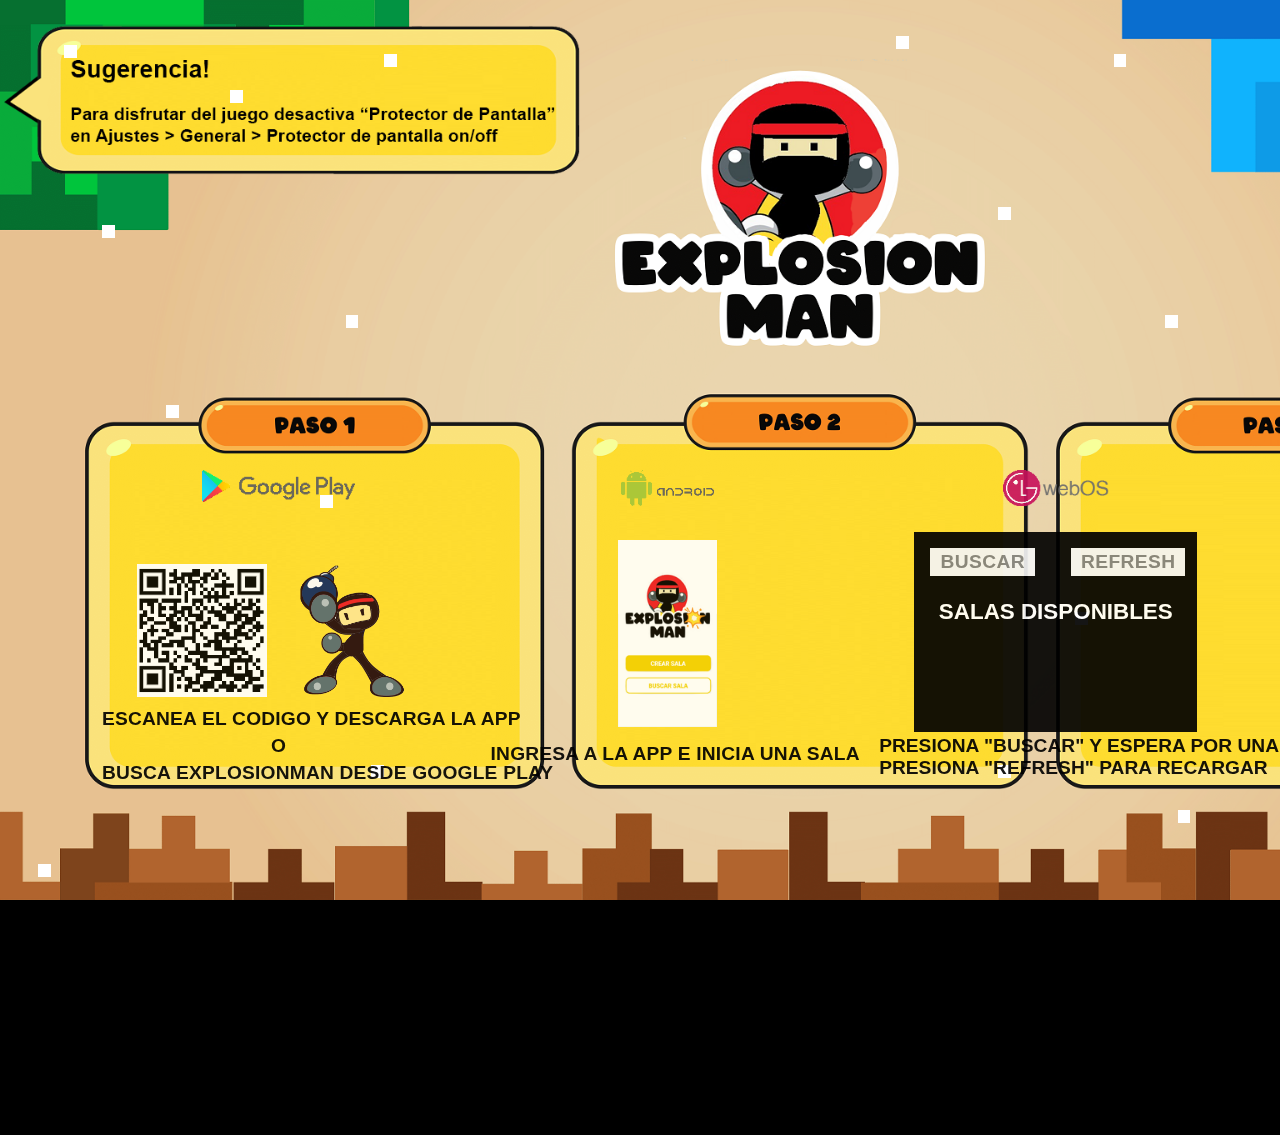
<file: index.html>
<!DOCTYPE html>
<html>

<head>
	<!-- <link rel="stylesheet" href="./CSS/style.css"> -->
	<link rel="stylesheet" href="./CSS/home.css">
	<script src="webOSTVjs-1.1.0/webOSTV.js" charset="utf-8"></script>
	<script src="webOSTVjs-1.1.0/webOSTV-dev.js" charset="utf-8"></script>
	<script type="text/javascript" src="./Logic/jquery-1.11.0.min.js"></script>
	<script src="./Logic/synapse.js" charset="utf-8"></script>
	<script src="./Logic/variables.js" charset="utf-8"></script>
	<script src="./Logic/discover.js" charset="utf-8"></script>

	<script>
		var dots = window.setInterval(function () {
			var wait = document.getElementById("wait");
			if (wait.innerHTML.length > 4)
				wait.innerHTML = "";
			else
				wait.innerHTML += " &#9632;";
		}, 1000);
	</script>
</head>

<body id="body" style="background-color:black">

	<!--<div class="speech-bubble">

		
		<h1>Sugerencia!</h1>
		<p>Para disfrutar del juego desactiva el "Protector de Pantalla" en:</p>
		<p>Ajustes > General > Protector de Pantalla on/off</p>
	</p>-->

	


	<style>

div.transbox {
  margin: 30px;
  background-color: #ffffff;
  border: 1px solid black;
  opacity: 0.6;
}

div.transbox p {
  margin: 5%;
  font-weight: bold;
  color: #000000;
}
</style>
</head>
<body>

	</div>
	 <style>
      body {
        background-image: url('./Assets/images/wallpaper.png');
      background-size:cover;
   background-repeat:no-repeat;
        background-attachment: fixed;
 
      }
    </style>
	<div class="middle-top-content">
		<!--<img id="logo-init" alt="AOE-LOGO" />
		<br />
		<img id="logo-title-init" alt="AOE-LOGO" />-->
	</div>
	<div class="middle-bottom-content">
		<div class="gdbox step1-content">
			<div class="title step1-title">
				<!--<img class="step-title" id="step1-title-logo">-->
				<img class="step-title-img" id="step1-title-google-play">
			</div>
			<div class="gbox step1-box">
				<div id="step1-box-images">
					<img id="qr">
					<img id="logo-mobile">
				</div>
				<div id="step1-text">
					<div >Escanea el codigo y descarga la app</div>
					<div>O</div>
					<div>Busca ExplosionMan desde Google Play</div>
				</div>
			</div>
		</div>

		<div class="gdbox step2-content">
			<div class="title step2-title">
				<!--<img class="step-title" id="step2-title-logo">-->
				<img class="step-title-img" id="step2-title-android">
			</div>
			<div class="gbox step2-box">
				<img id="window-mobile">
				<div id="step2-text">
					<div>Ingresa a la app e inicia una sala</div>
				</div>
			</div>
		</div>

		<div class="gdbox step3-content">
			<div class="title step3-title">
				<!--<img class="step-title" id="step3-title-logo">-->
				<img class="step-title-img" id="step3-title-lg">
			</div>
			<div class="gbox step3-box" >
				<div id="step3-box-black" >
					<div>
						<input class="btn-refresh" id="btn-refresh" type="button" onclick="findServers();"
							value="Buscar" />
						<input class="btn-refresh" id="btn-reload" type="button" onclick="location.reload();"
							value="Refresh" />
					</div>
					<h1 class="title" id="title-rooms">Salas Disponibles</h1>
					<div id="availableServers"></div>
					<div style="color:white" id="box-loading">
						<p>Cargando</p>
						<span id="wait" style="color:white">&#9632;</span>
					</div>
				</div>
				<div id="step3-text">
					<div>Presiona "Buscar" y espera por una sala</div>
					<div>Presiona "Refresh" para recargar</div>
				</div>
			</div>
		</div>
	</div>
</body>

</html>
</file>
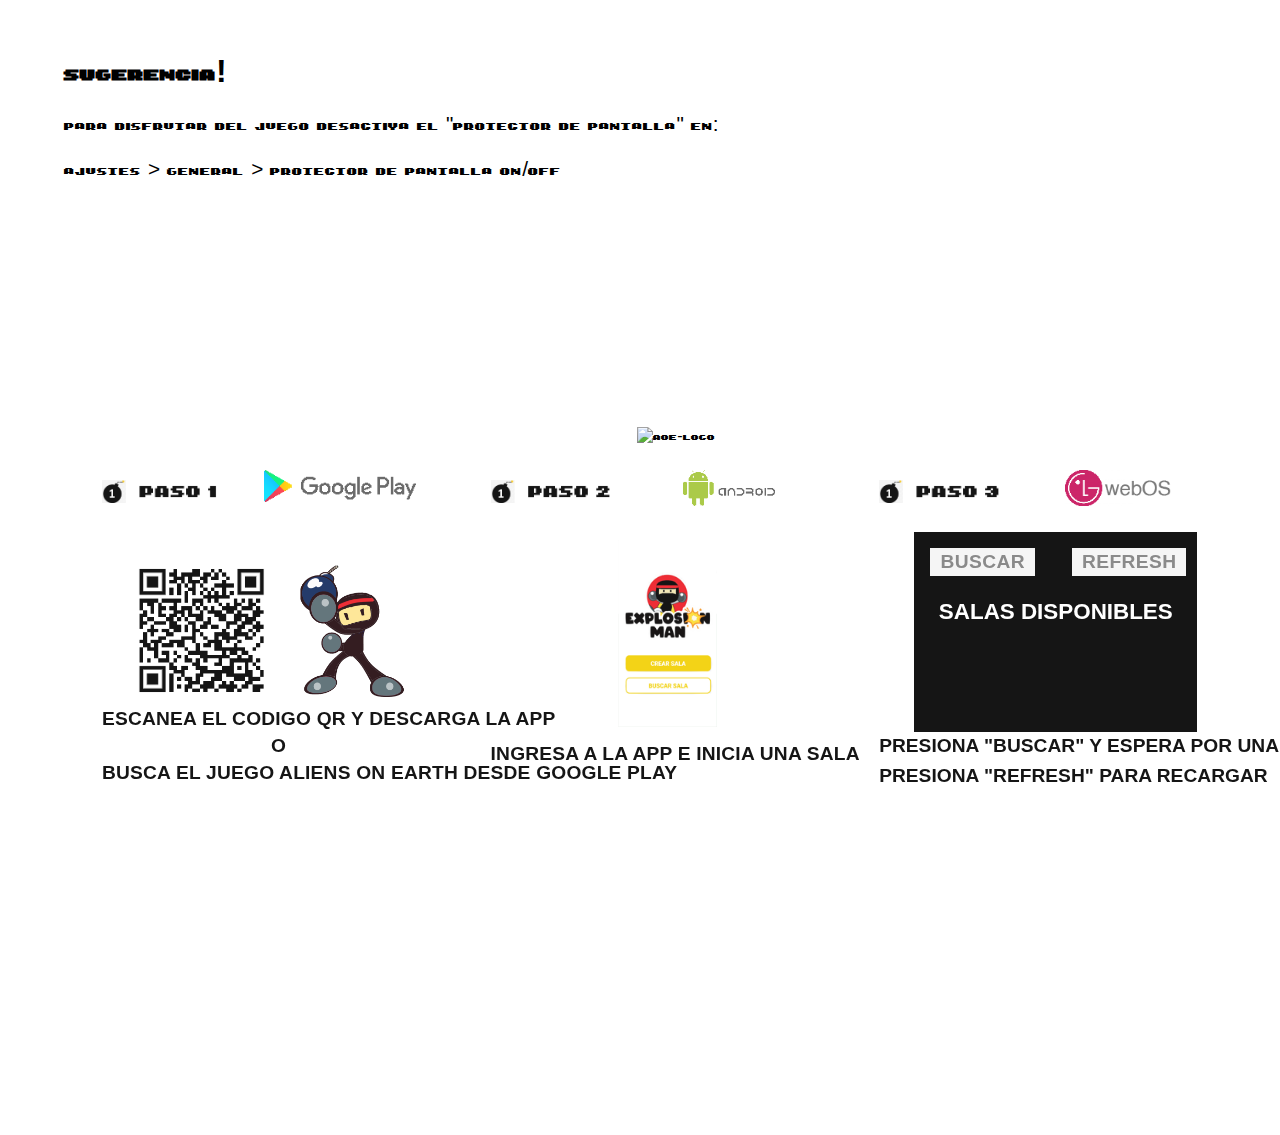
<file: connectionMenu.html>
<!DOCTYPE html>
<html>

<head>
	<link rel="stylesheet" href="./CSS/style.css">
	<link rel="stylesheet" href="./CSS/home.css">
	<script src="webOSTVjs-1.1.0/webOSTV.js" charset="utf-8"></script>
	<script src="webOSTVjs-1.1.0/webOSTV-dev.js" charset="utf-8"></script>
	<script type="text/javascript" src="./Logic/jquery-1.11.0.min.js"></script>
	<script src="./Logic/synapse.js" charset="utf-8"></script>
	<script src="./Logic/variables.js" charset="utf-8"></script>
	<script src="./Logic/discover.js" charset="utf-8"></script>

	<script>
		var dots = window.setInterval(function () {
			var wait = document.getElementById("wait");
			if (wait.innerHTML.length > 4)
				wait.innerHTML = "";
			else
				wait.innerHTML += " &#9632;";
		}, 1000);
	</script>
</head>

<body id="body" style="background-color:white">
	<div class="speech-bubble">
		<h1>Sugerencia!</h1>
		<p>Para disfrutar del juego desactiva el "Protector de Pantalla" en:</p>
		<p>Ajustes > General > Protector de Pantalla on/off</p>
	</div>
	<div class="middle-top-content">
		<img id="logo-init" alt="AOE-LOGO" />
		<br />
		<img id="logo-title-init" alt="AOE-LOGO" />
	</div>
	<div class="middle-bottom-content">
		<div class="gdbox step1-content">
			<div class="title step1-title">
				<img class="step-title" id="step1-title-logo">
				<img class="step-title-img" id="step1-title-google-play">
			</div>
			<div class="gbox step1-box">
				<div id="step1-box-images">
					<img id="qr">
					<img id="logo-mobile">
				</div>
				<div id="step1-text">
					<div>Escanea el codigo QR y descarga la app</div>
					<div>O</div>
					<div>Busca el juego Aliens On Earth desde Google Play</div>
				</div>
			</div>
		</div>

		<div class="gdbox step2-content">
			<div class="title step2-title">
				<img class="step-title" id="step2-title-logo">
				<img class="step-title-img" id="step2-title-android">
			</div>
			<div class="gbox step2-box">
				<img id="window-mobile">
				<div id="step2-text">
					<div>Ingresa a la app e inicia una sala</div>
				</div>
			</div>
		</div>

		<div class="gdbox step3-content">
			<div class="title step3-title">
				<img class="step-title" id="step3-title-logo">
				<img class="step-title-img" id="step3-title-lg">
			</div>
			<div class="gbox step3-box">
				<div id="step3-box-black">
					<div>
						<input class="btn-refresh" id="btn-refresh" type="button" onclick="findServers();"
							value="Buscar" />
						<input class="btn-refresh" id="btn-reload" type="button" onclick="location.reload();"
							value="Refresh" />
					</div>
					<h1 class="title" id="title-rooms">Salas Disponibles</h1>
					<div id="availableServers"></div>
					<div style="color:white" id="box-loading">
						Cargando
						<span id="wait" style="color:white">&#9632;</span>
					</div>
				</div>
				<div id="step3-text">
					<div>Presiona "Buscar" y espera por una sala</div>
					<div style="margin-top: 0.5rem">Presiona "Refresh" para recargar</div>
				</div>
			</div>
		</div>
	</div>
</body>

</html>
</file>
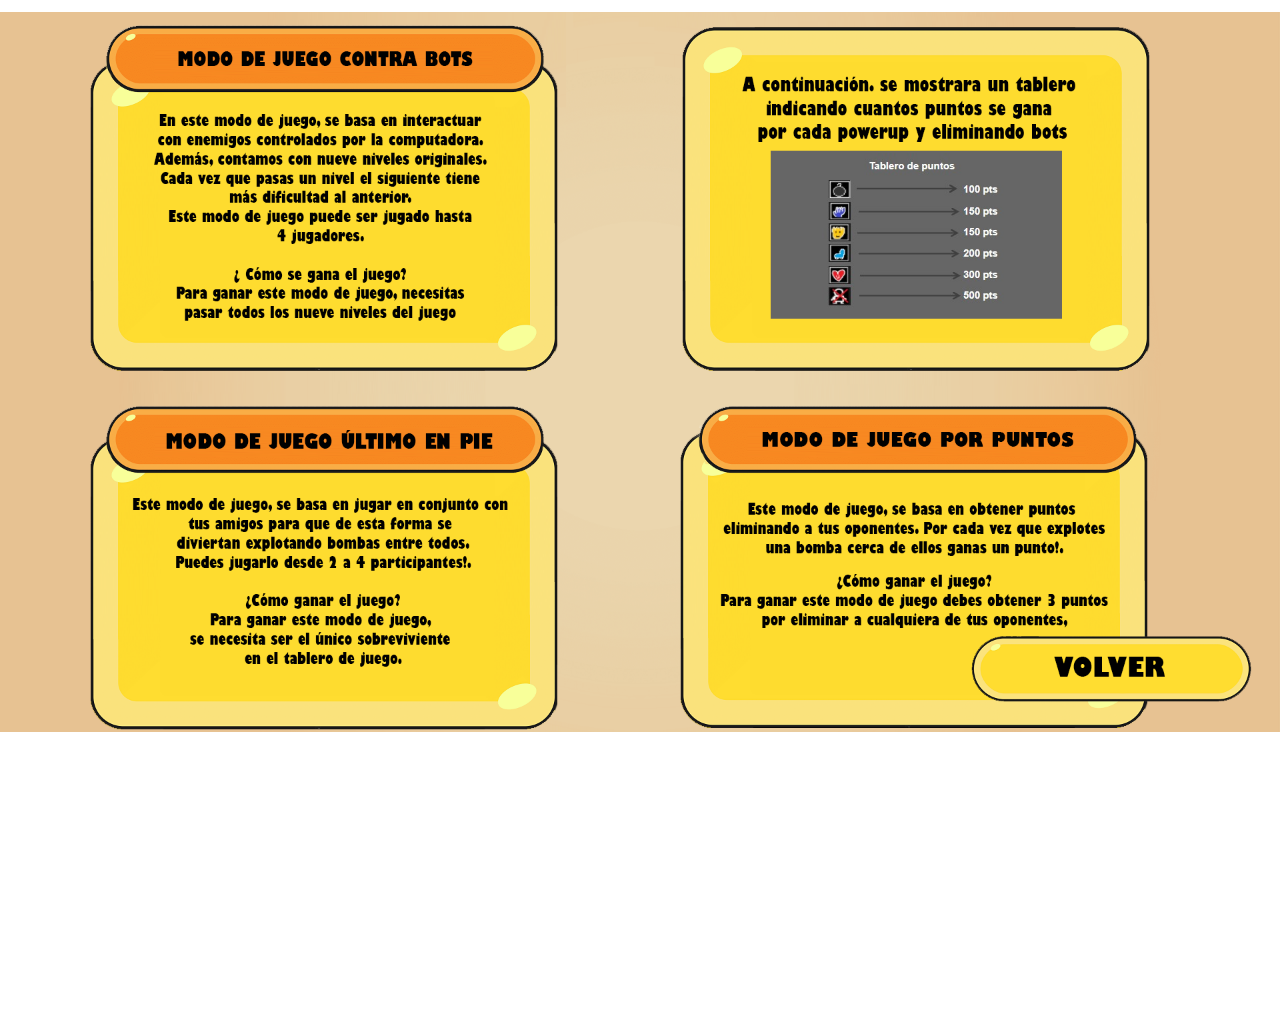
<file: Game/instructions.html>
<!DOCTYPE html>
<img>

<head>
    <!-- <link rel="stylesheet" href="./CSS/style.css"> -->
    <link rel="stylesheet" href="../CSS/style.css">
    <script type="text/javascript" src="../Logic/jquery-1.11.0.min.js"></script>
    <script src="../webOSTVjs-1.1.0/webOSTV.js" charset="utf-8"></script>
    <script src="../webOSTVjs-1.1.0/webOSTV-dev.js" charset="utf-8"></script>
</head>

<body id="body">
    <div style="position: relative;">

         <button class="buttonVolver" onclick="window.history.go(-1); return false;">VOLVER</button>

        <div class="divMenuPrincipal"> <img src="../Assets/menu/Fondo.png" height="100%" width="100%"></img> </div>
        <div class="divButtonVolver"> <input class="buttonVolver" id="boton" type="button" onclick="window.history.go(-1); return false;"> </div>

    </div>
</body>
</file>
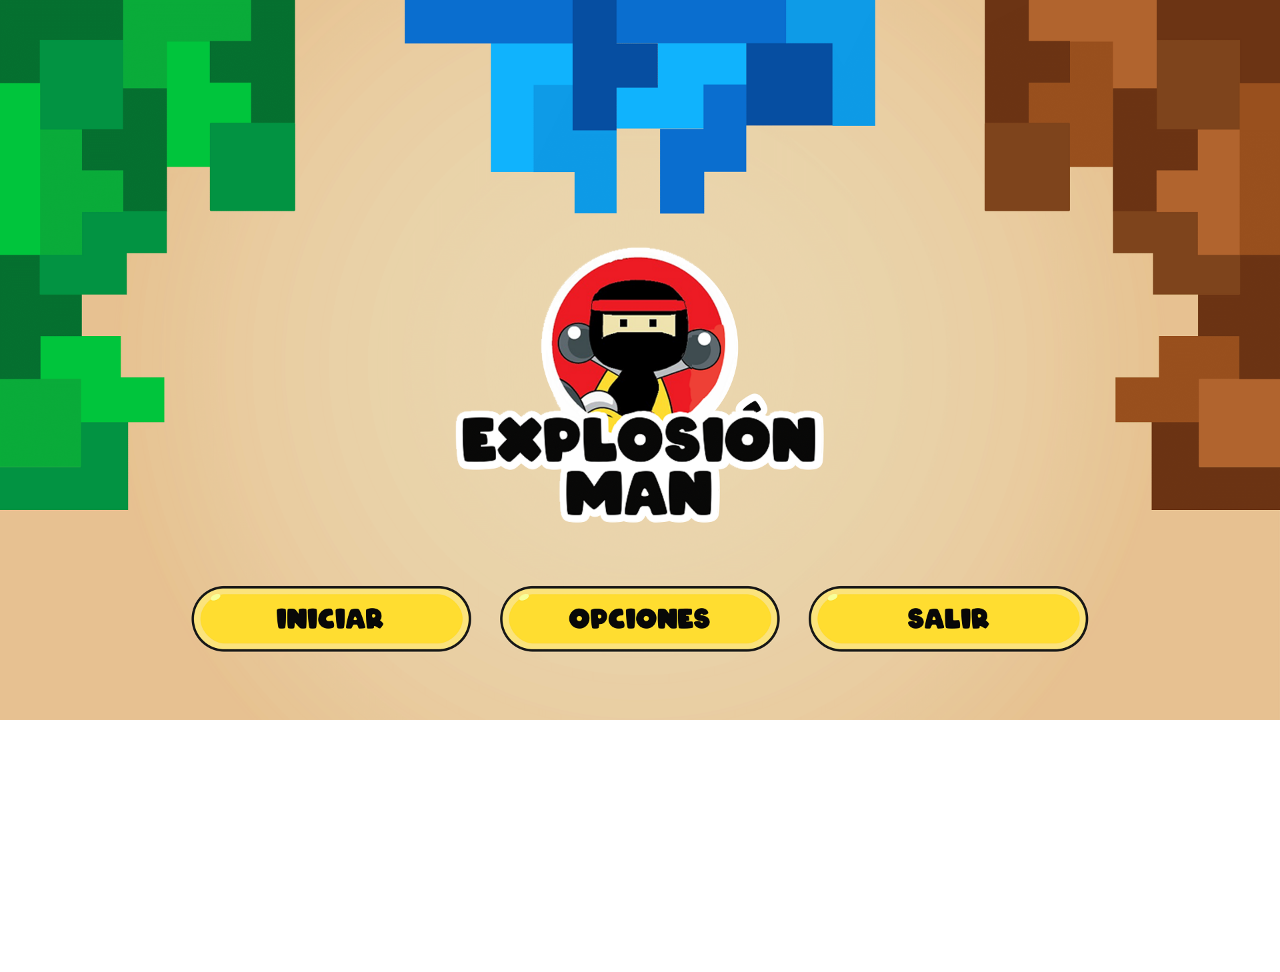
<file: Game/menu.html>
<!DOCTYPE html>
<html>

<head>
    <meta charset="utf-8" />
    <meta http-equiv="X-UA-Compatible" content="IE=edge">
    <title>MENU</title>
    <meta name="viewport" content="width=device-width, initial-scale=1">
    <script type="text/javascript" src="../Logic/jquery-1.11.0.min.js"></script>
    <link rel="stylesheet" href="../CSS/style.css">
    <script type="text/javascript">
        var webSocket = {};
        var obj;
        var cursor = "";
        var audio = new Audio("../Assets/music/intro_sfx.mp3");
        audio.addEventListener('ended', function () {
            this.currentTime = 0;
            this.play();
        }, false);
        audio.play();
    </script>
    <script src="../Phaser/phaser.min.js" charset="utf-8"></script>
    <script src="../Logic/connect.js"></script>

</head>

<body>

    <div style="position: relative;">
        <div class="divMenuPrincipal"> <img src="../Assets/menu/MENU.png" height="100%" width="100%"></img> </div>
        <div class="divButtonStart"> <input class="buttonStart" id="boton" type="button"
                onclick="establishConnectionGame();"> </div>
        <div class="divButtonOpciones"> <input class="buttonOpciones" id="boton" type="button"
                onclick="goInstructions();"> </div>
        <div class="divButtonSalir"> <input class="buttonSalir" id="boton" type="button" onclick="goBackHome();"> </div>

    </div>
</body>

</html>
</file>
<file: CSS/style.css>
button {
  margin-top: 20px;
  margin-bottom: 20px;
}

body {
  width: 100%;
  height: 100%;
  margin: 0 !important;
  background-color: #ffffff;
}

video {
  z-index: -100;
  position: absolute;
}

@font-face {
font-family: "8-bit Arcade In";
src: url("../Assets/menu/8bit.ttf") format("truetype"),
url("../Assets/menu/8bit.ttf") format("truetype");
}

body {
  font-family: '8-bit Arcade In', Fallback, sans-serif;
}

.buttonPr {
  text-decoration: none;
  padding: 10px;
  font-weight: 600;
  font-size: 20px;
  color: #ffffff;
  background-color: #282b2c;
  border-radius: 6px;
  border: 2px solid #61689b;
}

.index img {
  display: block;
  margin-right: 0;
  margin-left: 0;
  margin: auto;
}

.buttonPr:hover {
  transform: scale(1.1, 1.1);
  -webkit-transform: scale(1.1, 1.1);
  -moz-transform: scale(1.1, 1.1);
}

.buttonStart {
  background: transparent url("../Assets/menu/JUGAR.png");
  background-size: 405px;
  width: 405px;
  height: 107px;
  border: none; opacity: 0.0;
}

.buttonOpciones {
  background: transparent url("../Assets/menu/OPCIONES.png");
  background-size: 405px;
  width: 405px;
  height: 107px;
  border: none;
  opacity: 0.0;
}

.buttonVolver {
  background: transparent url("../Assets/menu/volver.png");
  background-size: 405px;
  width: 405px;
  height: 107px;
  border: none;
}
.buttonSalir {
  background: transparent url("../Assets/menu/SALIR.png");
  background-size: 405px;
  width: 405px;
  height: 107px;
  border: none;
   opacity: 0.0;
}

.divMenuPrincipal {
  position: absolute;
  left: 0px;
  top: 0px;
  z-index: 1;
}

.divButtonStart {
  position: absolute;
  left: 280px;
  top: 865px;
  z-index: 3;
}

.divButtonOpciones {
  position: absolute;
  left: 755px;
  top: 865px;
  z-index: 3;
}

.divButtonVolver {
  position: absolute;
  left: 1350px;
  top: 905px;
  z-index: 3;
   opacity: 0.0;
}
.divButtonSalir {
  position: absolute;
  left: 1205px;
  top: 865px;
  z-index: 3;
}

.imgOver {
  width: 100%;
}
</file>
<file: CSS/home.css>
body {
    background-color: black;
    width: 100%;
    height: 100%;
    position: absolute;
    margin: 0;
    overflow: hidden;
    white-space: nowrap;

}

/* STARS */

body .litle-star {
    z-index: -1;
    display: block;
    position: absolute;
    width: 0.8rem;
    height: 0.8rem;
    background-color: white;
}

body .star {
    z-index: -1;
    display: block;
    position: absolute;
    content: url("../Assets/images/estrella1.png");
}

/* STARS */

.middle-top-content {
    text-align: center;
    width: 100%;
    height: 54%;

}

.middle-bottom-content {
    display: flex;
    flex-direction: row;
    justify-content: space-between;
    width: 92%;

    height: 70%;
    opacity: 0.92;
    margin-left: 4.9rem;
 margin-top: 1.2rem;

 }

.middle-top-content #logo-init {
    /*content: url("../Assets/images/logo.png");*/
    margin-top: 5rem;
    min-height: 55%;
    max-height: 55%;
}

.middle-top-content #logo-title-init {
    /*content: url("../Assets/images/title.png");*/
    margin-top: 5rem;
    margin-left: 4.5rem;
    text-align: center;
    min-height: 8%;
    max-height: 8%;
}

/* SECOND PART */

.gdbox {
    display: inline-block;
    padding: 0%;
    margin-top: -3%;

    height: 50%;
    background-color: #ffffff00;

}

.gbox {
    height: 85%;

    background-color: #ffffff00;
}

.step1-content {
    margin-left: 2%;
    width: 30%;
}

.step2-content {
    width: 30%;
}

.step3-content {
    margin-right: 2%;
    width: 30%;
}

.title {
    height: 14.5%;
    display: flex;
    justify-content: space-between;
}

/* TITLES */

#step1-title-logo {
    margin-top: 10px;
    height: 50%;
    content: url("../Assets/images/home/step_1.png");
}

#step1-title-google-play {
    max-height: 70%;
    margin-left: auto;
  margin-right: auto;
    content: url("../Assets/images/home/google.png");
}

#step2-title-logo {
    margin-top: 10px;
    height: 50%;
    content: url("../Assets/images/home/step_2.png");
}

#step2-title-android {
    max-height: 80%;
    margin-left: auto;
  margin-right: auto;
    content: url("../Assets/images/home/android.png");
}

#step3-title-logo {
    margin-top: 10px;
    height: 50%;
    content: url("../Assets/images/home/step_3.png");
}

#step3-title-lg {
    max-height: 80%;
    margin-left: auto;
  margin-right: auto;
    content: url("../Assets/images/home/lg.png");
}

/* BOXES */

.step1-box {
    display: flex;
    flex-direction: row;
    margin: auto;
    justify-content: space-between;
    position: relative;
}

#step1-box-images {
    height: 50%;
    width: 100%;
    margin: 0 10%;
    margin-top: 3rem;
    display: flex;
    flex-direction: row;
    justify-content: space-between;
}

#step1-text {
    position: absolute;
    text-align: center;
    top: 70%;
    word-break: break-all;
    font-weight: bold;
    text-transform: uppercase;
    font-family: 'Arial', Courier, monospace;
    font-size: 1.2rem;
    letter-spacing: 0.2px;
    width: 100%;
}

#step1-text div {
    margin-top: 5px;
}

#qr {
    height: 100%;
    content: url("../Assets/images/QR.png");
}

#logo-mobile {
    height: 100%;
    content: url("../Assets/images/home/icono_mobile.png");
}

.step2-box {
    text-align: center;
    position: relative;
}

#window-mobile {
    margin-top: 1.5rem;
    height: 70%;
    content: url("../Assets/images/home/interfaz_C.png");
}

#step2-text {
    position: absolute;
    text-align: center;
    top: 85%;
    word-break: break-all;
    font-weight: bold;
    text-transform: uppercase;
      font-family: 'Arial', Courier, monospace;
    font-size: 1.2rem;
    letter-spacing: 0.2px;
    width: 100%;
}

.step3-box {
    display: flex;
    flex-direction: row;
    margin: auto;
    justify-content: space-between;
    position: relative;
}

#step3-box-black {
    margin: 1rem auto;
    background-color: black;
    width: 80%;
    height: 75%;
    text-align: center;
}

.btn-refresh {
    display: inline-block;
    margin: 1rem 1rem 0.5rem 1rem;
    border: none;
    background-color: whitesmoke;
    color: black;
    letter-spacing: 0.4px;
    font-weight: bolder;
    font-size: 1.2em;
    text-transform: uppercase;
    font-weight: bold;
    padding: 3px 10px;
    transition: all 0.1s ease-in;
}

.btn-refresh:hover {
    transform: scale(1.2);
    transition: all 0.2s ease-in;
}

#title-rooms {
    display: block;
    color: white;
    text-transform: uppercase;
    font-size: 1.4em;
      font-family: 'Arial', Courier, monospace;
}

.btn-server {
    background-color: whitesmoke;
    border: none;

    color: black;
    font-size: 1.2em;
    margin-bottom: 0.5rem;
}

.btn-server:hover {
    transform: scale(1.2);

    transition: all 0.2s ease-in;
}

#step3-text {
    position: absolute;
    text-align: center;
    top: 82%;
    word-break: break-all;
    font-weight: bold;
    text-transform: uppercase;
    font-size: 1.2rem;
    font-family: 'Arial', Courier, monospace;
    margin: auto;
    width: 100%;
}

.disabled {
    color: gray !important;
}

.enabled {
    color: black;
}

/* BUBBLE TEXT */


.speech-bubble {
    top: 2rem;
    left: 3rem;
    position: absolute;
    background: white;
    border-color: white;
    border-radius: 0.4em;
    padding: 0 1rem;
}



.speech-bubble p {
    font-size: 1.3rem;
}

.speech-bubble:after {
    content: '';
    position: absolute;
    left: 0;
    top: 50%;
    width: 0;
    height: 0;
    border: 25px solid transparent;
    border-right-color: white;
    border-left: 0;
    margin-top: -25px;
    margin-left: -25px;
}


.speech-bubble2 {
    top: 2rem;
    left: 3rem;
    position: absolute;
    background: black;
    border-color: black;

    border-radius: 0.4em;
    padding: 0 1rem;
}



.speech-bubble2 p {
    font-size: 1.3rem;
}

.speech-bubble2:after {
    content: '';
    position: absolute;
    left: 0;
    top: 50%;
    width: 0;
    height: 0;
    border: 30px solid transparent;
    border-right-color: white;
    border-left: 0;
    margin-top: -25px;
    margin-left: -25px;
}
</file>
